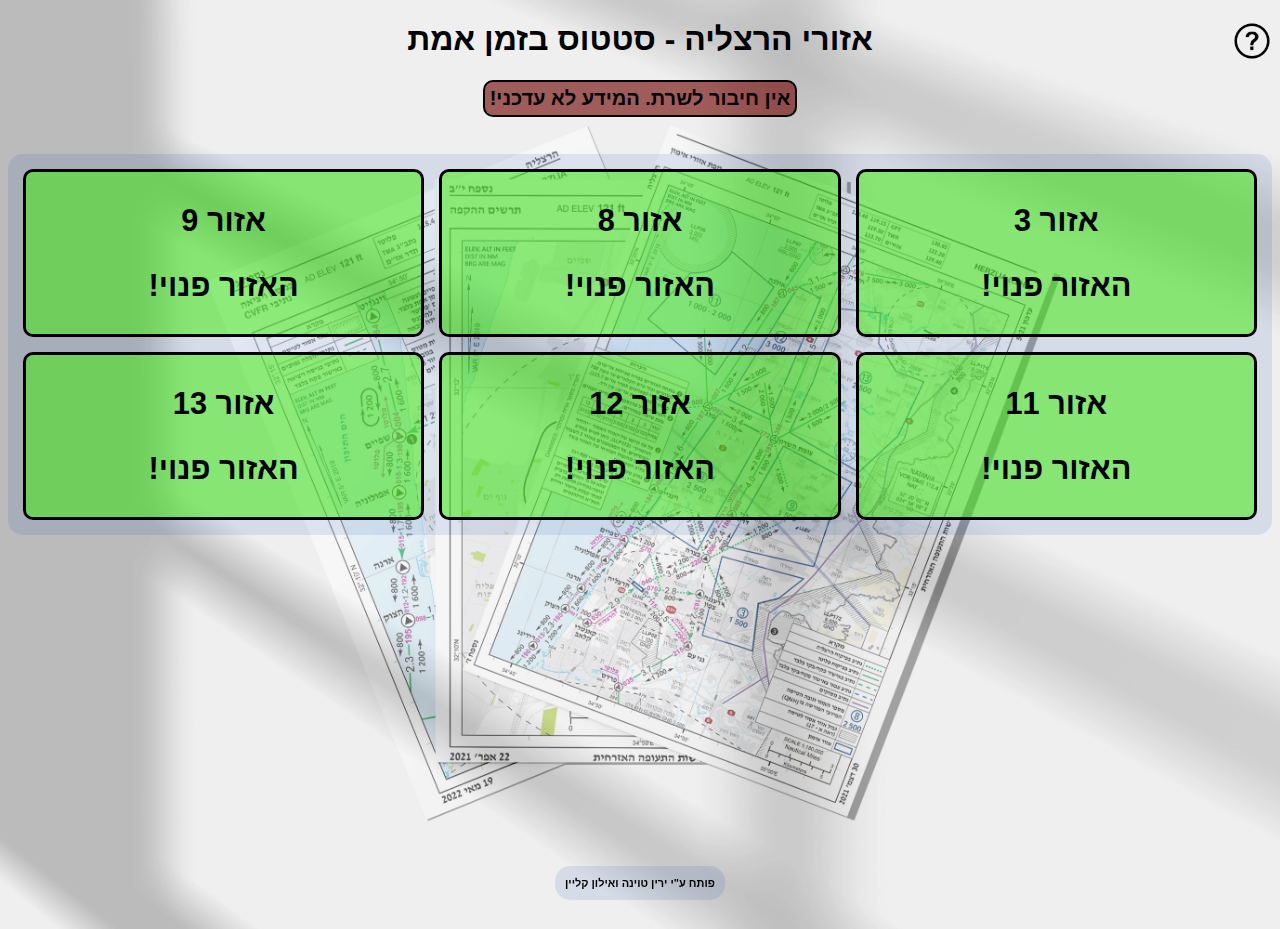
<file: index.html>
<!DOCTYPE html>
<html>
    <head>
        <meta charset="utf-8">
        <meta http-equiv="X-UA-Compatible" content="IE=edge">
        <title>אזורי הרצליה</title>
        <meta name="description" content="">
        <meta name="viewport" content="width=device-width, initial-scale=1">
        <link rel="stylesheet" href="./style.css">
        <link rel="favicon" href="favicon.ico">
        <script src="./app.js" defer></script>
    </head>
    <body>
        <img id="qm" src="./question-mark.png" alt="">
        <div class="faq">
            <h1>איך האתר עובד?</h1>
            <h3>האתר "מושך" נתונים ממקלט רדיו (SDR) המחובר לרשת האינטרנט.
                ניתן לפענח את נתוני הטרנספונדר של המטוסים במרחב, ובכך להציג אותם כאן באתר.
                האתר מזהה את קוד הזע"ט הרלוונטי לאזור האימון ומציג את אות הקריאה המתקבל מהטרנספונדר ואת הגובה הנוכחי של המטוס.
                <br>
                ברוב הזמן האנטנה פעילה, יתכן שלעתים לא תהיה זמינות לזמן קצר.
                 <br>
                 <a href="mailto:twina01@gmail.com">צור קשר</a>
            </h3>
        </div>
        <h1>אזורי הרצליה - סטטוס בזמן אמת</h1>
        <div id="status"></div>
        <h2>פותח ע"י ירין טוינה ואילון קליין</h2>
        <div class="parent">
            <div class="outer-element-grid"><div data-area="3" class="a3 clear"><p>אזור 3</p><p id="callsign">האזור פנוי!</p><p id="alt"></p></div></div>
            <div class="outer-element-grid"><div data-area="8" class="a8 clear"><p>אזור 8</p><p id="callsign">האזור פנוי!</p><p id="alt"></p></div></div>
            <div class="outer-element-grid"><div data-area="9" class="a9 clear"><p>אזור 9</p><p id="callsign">האזור פנוי!</p><p id="alt"></p></div></div>
            <div class="outer-element-grid"><div data-area="11" class="a11 clear"><p>אזור 11</p><p id="callsign">האזור פנוי!</p><p id="alt"></p></div></div>
            <div class="outer-element-grid"><div data-area="12" class="a12 clear"><p>אזור 12</p><p id="callsign">האזור פנוי!</p><p id="alt"></p></div></div>
            <div class="outer-element-grid"><div data-area="13" class="a13 clear"><p>אזור 13</p><p id="callsign">האזור פנוי!</p><p id="alt"></p></div></div>
        </div>
        <div class="credit"><p>פותח ע"י ירין טוינה ואילון קליין</p></div>
    </body>
</html>
</file>
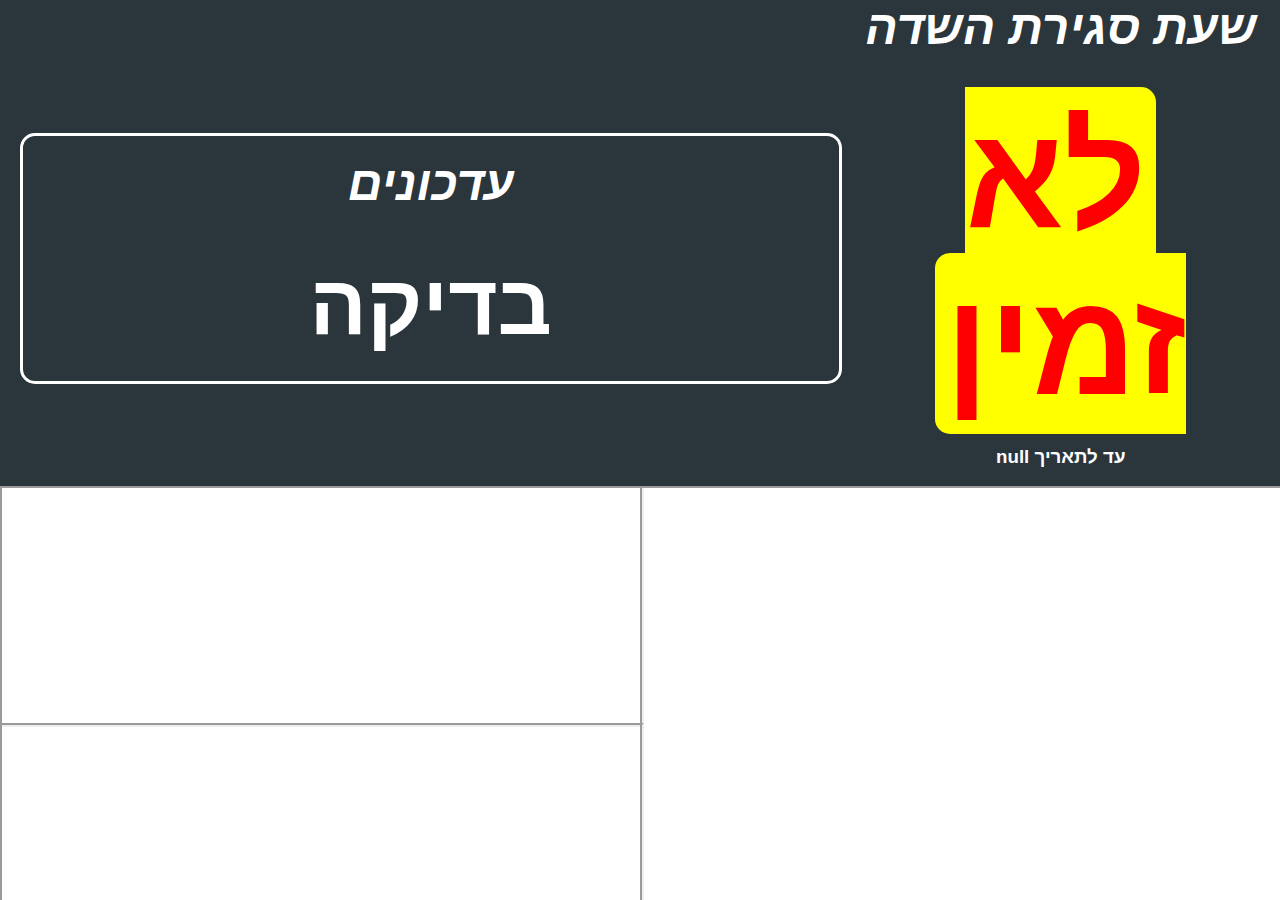
<file: tv/index.html>
<!DOCTYPE html>
<html lang="en">
  <head>
    <meta charset="UTF-8" />
    <meta name="viewport" content="width=device-width, initial-scale=1.0" />
    <title>לוח בקרה - סקאי</title>
    <link rel="stylesheet" href="newtv.css" />
  </head>
  <body>
    <div class="parent">
      <div class="div1">
        <div class="time">
          <h2>שעת סגירת השדה</h2>
          <h1 id="result">טוען...</h1>
          <h3 id="until">עד לתאריך...</h3>
        </div>
        <div class="news-ticker">
          <h2>עדכונים</h2>
          <div class="news-content" id="newsContent">
          </div>
        </div>
      </div>
      <div class="div2">
        <iframe src="http://training.skyatc.live/"></iframe>
      </div>
      <div class="div3"><iframe src="https://online.t42.co.uk/"></iframe></div>
      <div class="div4"><iframe src="https://sky10.co.il/board/"></iframe></div>
    </div>
  </body>
  <script src="/tv/tv.js"></script>
  <script src="/tv/fetchNews.js"></script>
</html>
</file>
<file: style.css>
body {
    background-image: url("/bg.webp");
    background-size: cover;
    background-repeat: no-repeat;
    flex-direction: column;
    overflow: hidden;
    direction: rtl;
    height: 100vh;
    background-position: center;
    overflow: hidden;
    position: relative;
}

h1 {
    font-family:Verdana, Geneva, Tahoma, sans-serif;
    display: flex;
    flex-direction: column;
    justify-content: center;
    text-align: center;
}

h2 {
    font-family:Verdana, Geneva, Tahoma, sans-serif;
    display: flex;
    flex-direction: column;
    justify-content: center;
    text-align: center;
    font-size: 10pt;
    visibility: hidden;
}
h3 {
font-family:Verdana, Geneva, Tahoma, sans-serif;
display: flex;
flex-direction: column;
justify-content: center;
text-align: center;
font-size: 16pt;
font-weight: unset;
}

#status {
    font-family:Verdana, Geneva, Tahoma, sans-serif;
    display: flex;
    flex-direction: column;
    justify-content: center;
    text-align: center;
    font-weight: bold;
    font-size: 20px;
    border: 2px black solid;
    border-radius: 10px;
    background-color: rgba(255, 255, 0, 0.373);
    padding: 5px;
    width: fit-content;
    margin: auto;
}

.parent {
    font-family:Verdana, Geneva, Tahoma, sans-serif;
    display: flex;
    flex-direction: column;
    justify-content: center;
    text-align: center;
    display: grid;
    grid-template-columns: repeat(3, 1fr);
    grid-template-rows: repeat(2, 1fr);
    grid-column-gap: 15px;
    grid-row-gap: 15px;
    font-weight: bold;
    font-size: 23pt;
    border-radius: 15px;
    background-color: rgba(0, 59, 169, 0.1);
    padding: 15px;
    }
    
    .outer-element-grid {
        display: flex;
        flex-direction: column;
        display: grid;
        border: 3px black solid;
        border-radius: 10px;
        background-repeat: no-repeat;
        background-size: cover;
    }

    .outer-element-grid > div {
        border-radius: 7px;
    }

    .clear {
        background-color: var(--clear);
    }

    .not-clear {
        background-color: var(--notclear);
    }


    .div1 { grid-area: 1 / 1 / 2 / 2; }
    .div2 { grid-area: 1 / 2 / 2 / 3; }
    .div3 { grid-area: 1 / 3 / 2 / 4; }
    .div4 { grid-area: 2 / 1 / 3 / 2; }
    .div5 { grid-area: 2 / 2 / 3 / 3; }
    .div6 { grid-area: 2 / 3 / 3 / 4; }
    
    :root {
    --clear: rgba(56, 239, 0, 0.5);
    --notclear: rgba(112, 2, 0, 0.62);
    --connected: rgba(0, 255, 85, 0.249);
    }

.credit {
    position: fixed;
    font-family: Verdana, Geneva, Tahoma, sans-serif;
    font-size: 11px;
    font-weight: bold;
    text-align: center;
    bottom: 0vh;
    left: 50%;
    transform: translateX(-50%);
    background-color: rgba(0, 59, 169, 0.1);
    border-radius: 15px;
    padding-left: 10px;
    padding-right: 10px;
}

#qm {
    position: absolute;
    height: 40px;
    cursor: pointer;
    z-index: 2;
}

.faq {
    position: absolute;
    width: 800px;
    background-color: white;
    border-radius: 10px;
    border: 5px grey solid;
    opacity: 0;
    transition: opacity 0.5s;
    transition-delay: 3s;
    padding: 20px;
}

#qm:hover + .faq {
    opacity: 1;
    transition: opacity 0.5s;

}
  
/* Phone responsive */
    @media (max-width: 900px) {
        body {
           overflow: auto;
           background-attachment: fixed;
        }
        .parent {
            display: flex;
            font-size: 15pt;
            padding: 22px;
            flex: 1 1 auto;
        }
        .credit {
            visibility: hidden;
        }
        h2 {
            visibility: visible;
        }

        .faq, #qm {
            display: none;
        }
    }
</file>
<file: tv/newtv.css>
body {
  margin: 0;
  padding: 0;
}

iframe {
  height: 100%;
  width: 100%;
}
.parent {
  display: grid;
  grid-template-columns: repeat(6, 1fr);
  grid-template-rows: repeat(8, 1fr);
  grid-column-gap: 0px;
  grid-row-gap: 0px;
  height: 100vh;
  overflow: hidden;
}

.div1 {
  grid-area: 1 / 1 / 2 / 7;
  font-family: Arimo, sans-serif;
  color: white;
  background-color: #2a363b;
  justify-content: space-around;
  text-align: center;
  direction: rtl;
  display: flex;
  align-items: center;
}
.div2 { grid-area: 2 / 1 / 6 / 4; }
.div3 { grid-area: 6 / 1 / 9 / 4; }
.div4 { grid-area: 2 / 4 / 9 / 7; }



h1 {
  font-size: 9rem;
  font-weight: bold;
  background-color: yellow;
  padding: 10px;
  border-radius: 15px;
  display: inline;
  color: red;
}
h2 {
  font-size: 3rem;
  font-style: italic;
  margin-top: 0;
}

.news-ticker {
  width: 70%;
  overflow: hidden;
  background-color: #2a363b;
  color: #fff;
  padding: 20px 0;
  margin-top: 30px;
  margin-left: 20px;
  border: 3px solid white;
  border-radius: 15px;
  display: flex;
  flex-direction: column;
  position: relative;
  height: 205px;
  white-space: nowrap;
}

#newsContent {
  position: relative;
  width: 100%;
  height: 100%;
  display: flex;
  align-items: center;
  justify-content: center;
}

.news-item, .news-content {
  font-size: 85px;
  font-weight: bold;
  position: absolute;
  width: 100%;
  text-align: center;
  padding: 0 20px;
  box-sizing: border-box;
}

@keyframes slide-fade {
  0% {
    transform: translateY(100%);
    opacity: 0;
  }
  15% {
    transform: translateY(0);
    opacity: 1;
  }
  85% {
    transform: translateY(0);
    opacity: 1;
  }
  100% {
    transform: translateY(0);
    opacity: 0;
  }
}

.animate.multiple-updates {
  animation: slide-fade 5s ease-in-out forwards;
}
</file>
